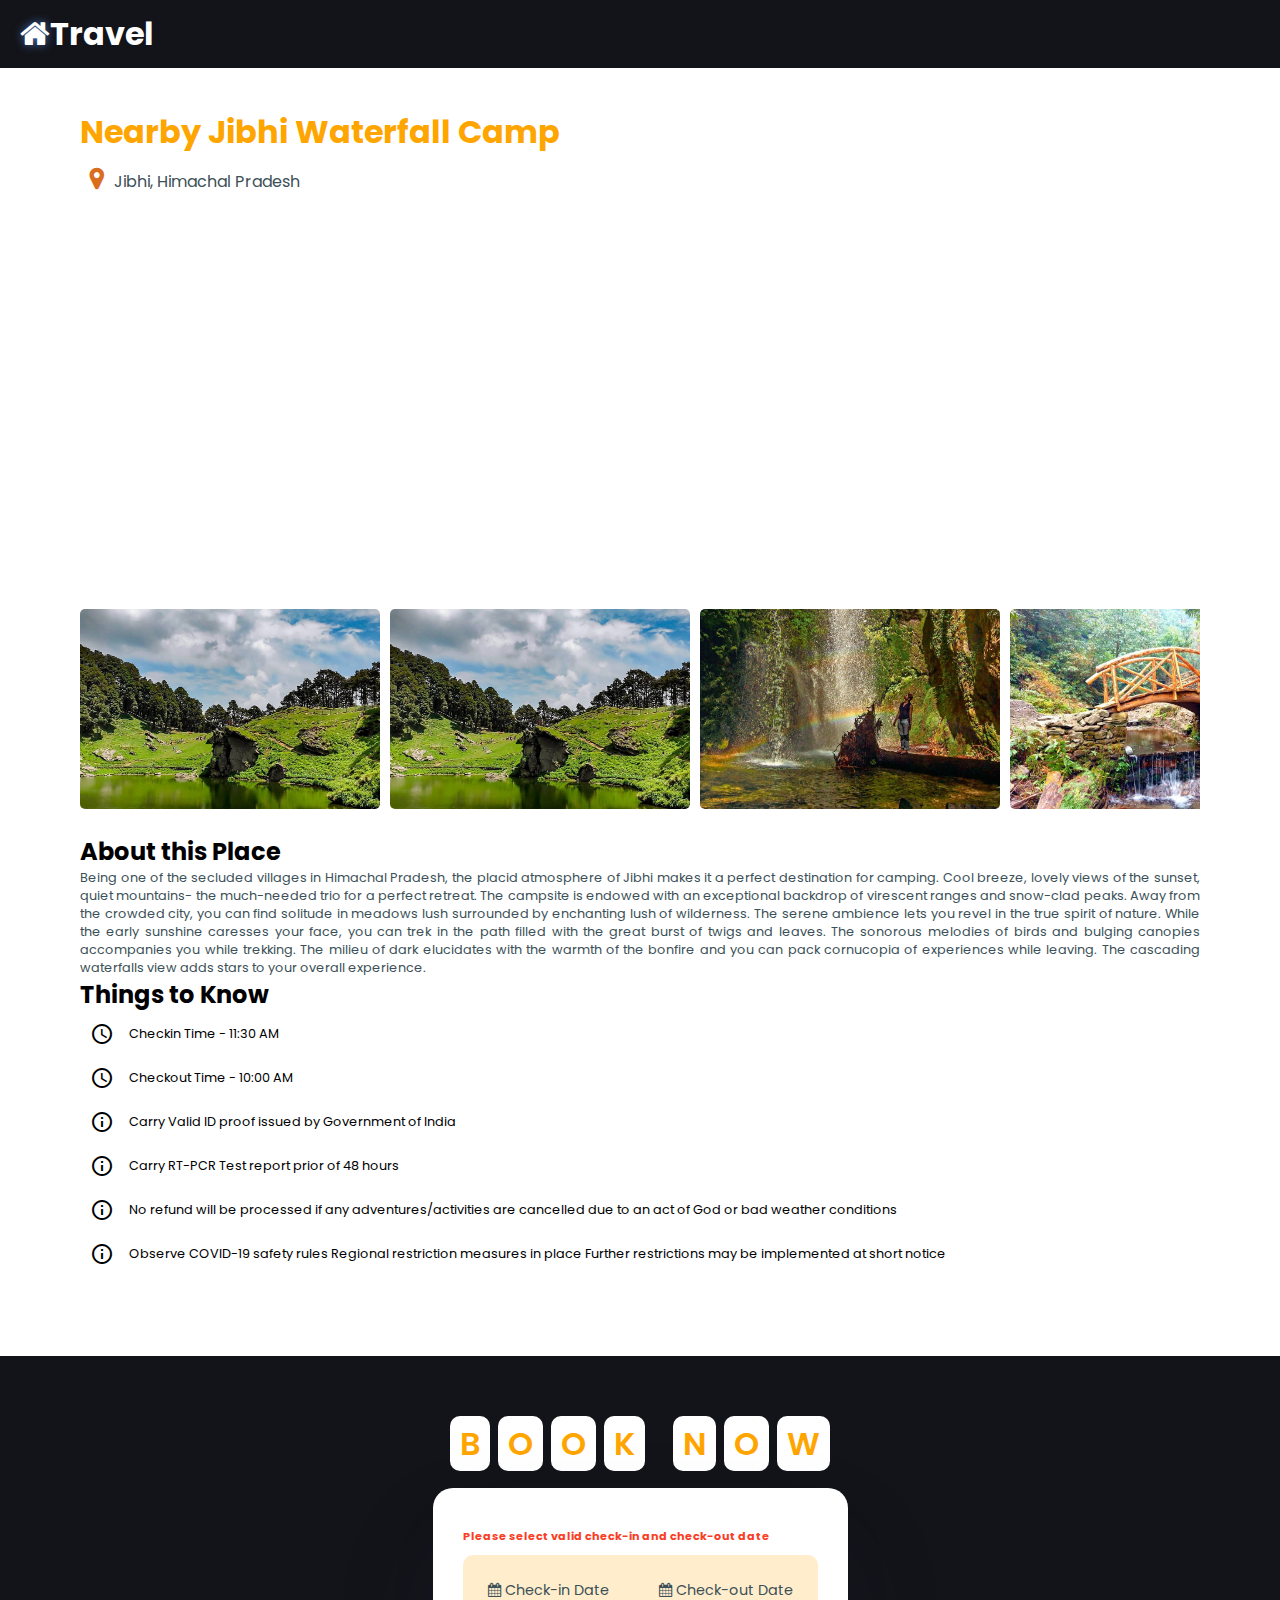
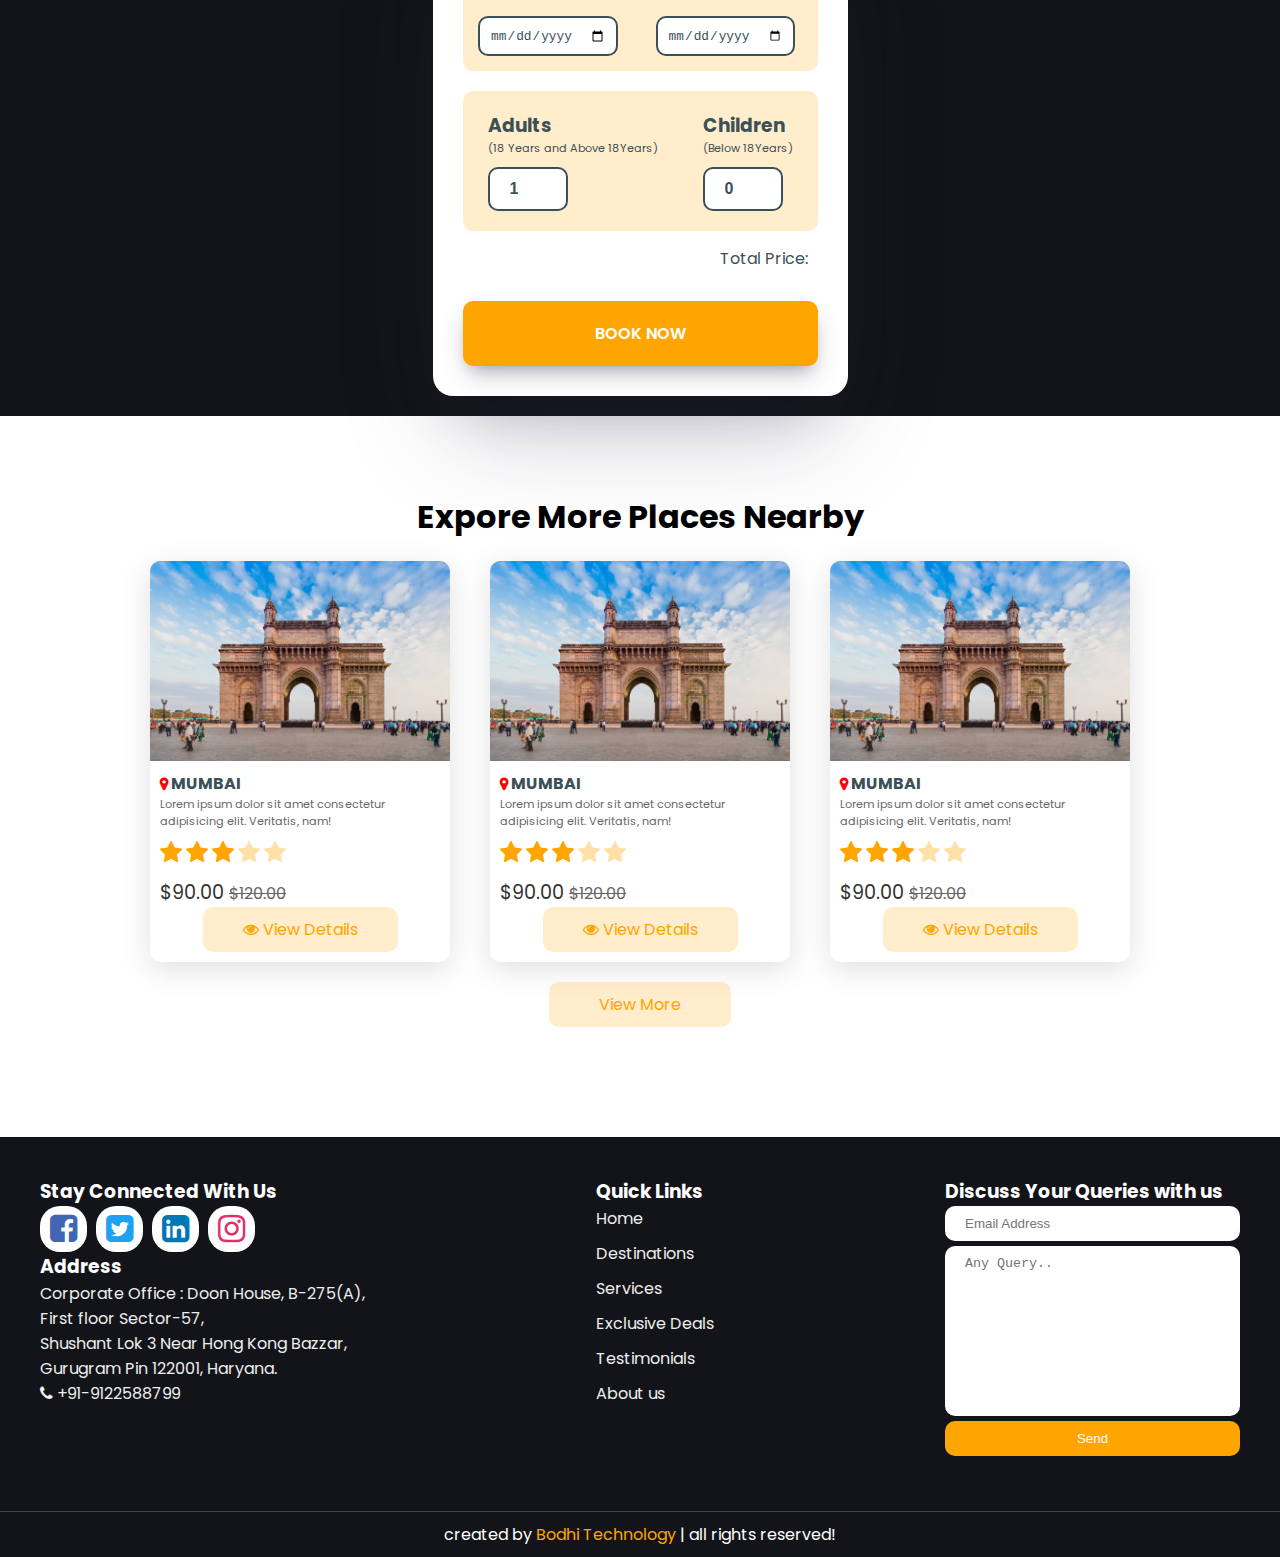
<file: destination-details.html>
<html lang="en">
<head>
    <meta charset="UTF-8">
    <meta name="viewport" content="width=device-width, initial-scale=1.0">
 
    <link rel="stylesheet" href="destination-details-css.css"/>
    
    <link rel="stylesheet" href="home-css.css"/>
<link rel="stylesheet" href="https://cdnjs.cloudflare.com/ajax/libs/font-awesome/4.7.0/css/font-awesome.min.css">

<link href="https://fonts.googleapis.com/icon?family=Material+Icons" rel="stylesheet">
<link href='https://fonts.googleapis.com/css?family=Poppins' rel='stylesheet'>
<link rel="stylesheet" href="https://unpkg.com/aos@next/dist/aos.css" />

</head>
<body>
    <div class="header">
    <a href="./home.html"><i class='fa fa-home'></i></a>   
    <h1>Travel</h1>
    </div>
    <button onclick="go_home()" id="home-btn"  class="home-btn"><i class="material-icons">keyboard_arrow_left</i></button>
    <script>
      function go_home(){
        window.location.href = "./home.html";
      }
    </script>
    <div class="fixed-book">
      <div class="go-book">
        <p class="price">$90 <span>$120</span>  </p> 
        <a  class="book-link" href="#book">Book Now</a>
      </div>
     
       <p class="contact"> <i class="fa fa-phone"></i> Enquire on Call </p>
      
    </div>
   
    <div class="destination">
        <div class="destination-details">
            <h1>Nearby Jibhi Waterfall Camp</h1>
            <p><i id="map" class="fa fa-map-marker"></i>Jibhi, Himachal Pradesh</p>
           
                <iframe  src="https://www.youtube.com/embed/8UcLeRwpXHk?controls=0"
                 title="YouTube video player" frameborder="0" 
                 allow="accelerometer; autoplay; clipboard-write; encrypted-media; gyroscope; picture-in-picture" 
                 allowfullscreen ></iframe>
                 <div class="gallery">
                    <img src="images/jibhi1.jpg">
                
                    <img src="images/jibhi1.jpg">
                
                 
                    <img src="images/jibhi2.jpg">
                 
                    <img src="images/jibhi3.jpg">
                  
                    <img src="images/jibhi4.jpg">
                   
                               
                </div>
                
              
              
            
            <div class="to-do">
              <div class="about-dest">
                  <h2>
                      About this Place
                  </h2>
                  <p id="about-description">Being one of the secluded villages in Himachal Pradesh, the placid atmosphere of Jibhi makes it a perfect destination for camping. Cool breeze, lovely views of the sunset, quiet mountains- the much-needed trio for a perfect retreat. The campsite is endowed with an exceptional backdrop of virescent ranges and snow-clad peaks. Away from the crowded city, you can find solitude in meadows lush surrounded by enchanting lush of wilderness. The serene ambience lets you revel in the true spirit of nature. While the early sunshine caresses your face, you can trek in the path filled with the great burst of twigs and leaves. The sonorous melodies of birds and bulging canopies accompanies you while trekking. The milieu of dark elucidates with the warmth of the bonfire and you can pack cornucopia of experiences while leaving. The cascading waterfalls view adds stars to your overall experience.</p>
              </div>
              <div class="things-to-do">
                  <h2>
                     Things to Know
                  </h2>
                  <ul>
                      <li><i  class="material-icons">access_time</i>Checkin Time - 11:30 AM </li>
                      <li><i  class="material-icons">access_time</i>Checkout Time - 10:00 AM </li>
                      <li><i class="material-icons">info_outline</i>Carry Valid ID proof issued by Government of India</li>
                      <li><i class="material-icons">info_outline</i>Carry RT-PCR Test report prior of 48 hours</li>
                      <li><i class="material-icons">info_outline</i>No refund will be processed if any adventures/activities are cancelled due to an act of God or bad weather conditions</li>
                      <li><i class="material-icons">info_outline</i>Observe COVID-19 safety rules Regional restriction measures in place Further restrictions may be implemented at short notice</li>
                    </ul>       
               </div>
              
          </div>
           
        </div>  
     
       
    </div>
  
  
    <section class="book" id="book">

      <h1 class="head">
          <span>b</span>
          <span>o</span>
          <span>o</span>
          <span>k</span>
          <span class="space"></span>
          <span>n</span>
          <span>o</span>
          <span>w</span>
      </h1>
  
      <div class="content">
          <div class="booking-form">
            <form action="">
            <p id="red-msg">Please select valid check-in and check-out date</p>
            <div class="dates">
                <div class="check">
                    <p><i class="fa fa-calendar"></i> Check-in Date </p>
                    <input type="date" name="check-in-date">
                </div>
                <div class="check">
                    <p><i class="fa fa-calendar"></i> Check-out Date </p>
                    <input type="date" name="check-out-date">
                </div> 
            </div>
            <div class="passengers">
                <div class="passenger">
                    <h3 id="p-ac">Adults</h3><p>(18 Years and Above 18Years)</p>
                    <input type="number" id="adults" name="adults" value="1" min="1">
                </div>
                <div class="passenger">
                    <h3 id="p-ac">Children </h3><p>(Below 18Years)</p>
                    <input type="number" id="children" name="children" value="0" min="0">
                </div>
      
            </div>
            <div class="display-total">
                <p>Total Price:</p>
            </div>
            <button type="submit" name="book-btn" class="book-btn" id="book-btn">BOOK NOW</button>
          </form>
          </div>
  
      </div>
  
  </section>
  <section class="packages" id="packages">

    <h1 class="head">
    Expore More Places Nearby
    </h1>
  
    <div class="box-container">
        <div class="box">
           <img src="images/p-1.jpg" alt="">
            <div class="content">
                <h4><i id="map" class="fa fa-map-marker"></i> mumbai </h4>
                <p>Lorem ipsum dolor sit amet consectetur adipisicing elit. Veritatis, nam!</p>
                <div class="stars">
                    <i class="fa fa-star checked"></i>
                    <i class="fa fa-star checked"></i>
                    <i class="fa fa-star checked"></i>
                    <i class="fa fa-star "></i>
                    <i class="fa fa-star "></i>
                </div>
                <div class="price"> $90.00 <span>$120.00</span> </div>
                <div class="view">
                  <a class="view-details" href="#"><i class="fa fa-eye"></i> View Details</a>
                </div>
               
            </div>
        </div>
        <div class="box">
          <img src="images/p-1.jpg" alt="">
           <div class="content">
               <h4><i id="map" class="fa fa-map-marker"></i> mumbai </h4>
               <p>Lorem ipsum dolor sit amet consectetur adipisicing elit. Veritatis, nam!</p>
               <div class="stars">
                   <i class="fa fa-star checked"></i>
                   <i class="fa fa-star checked"></i>
                   <i class="fa fa-star checked"></i>
                   <i class="fa fa-star "></i>
                   <i class="fa fa-star "></i>
               </div>
               <div class="price"> $90.00 <span>$120.00</span> </div>
               <div class="view">
                 <a class="view-details" href="#"><i class="fa fa-eye"></i> View Details</a>
               </div>
              
           </div>
       </div>
       <div class="box">
        <img src="images/p-1.jpg" alt="">
         <div class="content">
             <h4><i id="map" class="fa fa-map-marker"></i> mumbai </h4>
             <p>Lorem ipsum dolor sit amet consectetur adipisicing elit. Veritatis, nam!</p>
             <div class="stars">
                 <i class="fa fa-star checked"></i>
                 <i class="fa fa-star checked"></i>
                 <i class="fa fa-star checked"></i>
                 <i class="fa fa-star "></i>
                 <i class="fa fa-star "></i>
             </div>
             <div class="price"> $90.00 <span>$120.00</span> </div>
             <div class="view">
               <a class="view-details" href="#"><i class="fa fa-eye"></i> View Details</a>
             </div>
            
         </div>
     </div>
     
  </div>
      
    <div class="view-more"><a class="view-more-btn" href="#">View More</a></div>
    
  </section>
  <!-- book section ends -->
  <footer class="footer">

    <div class="box-container">
      <div class="box">
        <h3>Stay Connected With Us</h3>
        <i id="s-icon" class="fa fa-facebook-square" style="color:#4267B2"></i>
        <i id="s-icon" class="fa fa-twitter-square"  style="color:#1DA1F2"></i>
        <i  id="s-icon" class="fa fa-linkedin-square"  style="color:#0077b5"></i>
        <i  id="s-icon" class="fa fa-instagram" style="color:#e1306c"></i>
        <h3>Address</h3>
        <p class="address">
          Corporate Office :
          Doon House, B-275(A),<br>First floor Sector-57,<br>Shushant Lok 3 Near Hong Kong Bazzar,<br>Gurugram Pin 122001, Haryana.
         <br><i class="fa fa-phone"></i> +91-9122588799</p>
      </div>
        <div class="box">
            <h3>Quick Links</h3>
            <a href="./home.html">Home</a>
            <a href="./home.html#packages">Destinations</a>
            <a href="./home.html#services">Services</a>
            <a href="./home.html#offers">Exclusive Deals</a>
            <a href="./home.html#review">Testimonials</a>
            <a href="./home.html#about">About us</a>
        </div>
        <div class="box">
          <h3>Discuss Your Queries with us</h3>
          <form method="POST" action="">
            <input type="text" name="email" id="email" placeholder="Email Address">
            <textarea name="query" id="query" cols="30" rows="10" placeholder="Any Query.."></textarea>
            <button class="query-btn" name="send">Send</button>
          </form>
          </div>
  
       
  
    </div>
  
    <p class="credit"> created by <span> Bodhi Technology </span> | all rights reserved! </p>
  
  </footer>
  

            </body>
            </html>
</file>
<file: destination-details-css.css>
*{
  margin: 0;
padding: 0;
box-sizing: border-box;
}
html{
  scroll-behavior: smooth;
}
body{
  font-family: Poppins;
  margin: 0;
  padding: 0;
  background-color: #fff;
  animation: fadeInAnimation ease 3s;
}
@keyframes fadeInAnimation {
  0% {
      opacity: 0;
  }
  100% {
      opacity: 1;
   }
}

.header{
  width: 100%;
  padding: 10px 20px;
  background-color: #131419;
  display: flex;
  justify-content:flex-start;
  align-items: center;
  position: fixed;
  z-index: 9999;
 
}
.header h1{
    color:#fff;
    font-family:Poppins;
}
.header a i{
  
    color: #fff;
    border-radius: 50px;
    font-size: 2rem;
    text-shadow:0 0 10px #4267B2;
}
.destination{
   padding: 80px;
   display: flex;
   justify-content: center;
   align-items: center;
   width: 100%;
}
.destination .destination-details{
 width: 100%;
}
.destination .destination-details h1{
   font-family: Poppins;
   color: #ffa500;
}
.fixed-book{
  display: none;
}

.destination .destination-details p #map{
    text-align: left;
    font-size: 1.5rem;
    color:rgb(219, 109, 30);
    font-weight: 600;
    margin-right: 10px;
}

.destination .destination-details  iframe{
 width: 100%;
 height:400px; 
 border-radius: 10px;
 
}

.destination .destination-details .gallery {
  width: 100%; 
  display: flex;
  scroll-snap-type: x mandatory;
  overflow-x:auto;
  -ms-overflow-style: none; /* for Internet Explorer, Edge */
  scrollbar-width: none; /* for Firefox */
}

.destination .destination-details .gallery::-webkit-scrollbar {
display: none; /* for Chrome, Safari, and Opera */
}
.destination .destination-details .gallery  img{
  width: 300px;
  height:200px;
  margin: 5px;
  border-radius: 5px;
  object-fit: cover;
  scroll-snap-align: start;
  flex-shrink: 0;

}
.book{
  padding-top: 5%;
  width: 100%;
  background: #131419;
 
}
.book .head{
  text-align: center;
  text-transform: uppercase;
  font-weight: 600;
}
.head span{
  background:#fff;
  color:#ffa500;
  border-radius:10px;
  padding:5px 10px;
}
.head span.space{
  background:#131419;
}

.book .content{
 
  padding: 20px;
  display: flex;
  flex-wrap: wrap;
  justify-content:space-evenly;
  align-items: center;

  
}



.book .content .booking-form{
  background: #fff;
  padding:30px;
  box-shadow: rgba(255, 255, 255, 0.1) 0px 1px 1px 0px inset, rgba(50, 50, 93, 0.25) 0px 50px 100px -20px, rgba(0, 0, 0, 0.3) 0px 30px 60px -30px;
  border-radius: 20px;
}

.book  .content .booking-form #price{
  padding-bottom: 0;

}

.book  .content .booking-form #red-msg{
  padding: 0;
  font-size: 0.7rem;
  color: #fa3d24;
  margin-top: 10px;
  font-weight: bold;
  padding-bottom: 0;
  
}


.book .content .booking-form .dates{
  display: flex;
  justify-content:center;
  align-items: center;
  flex-wrap: wrap;
  margin-bottom: 20px;
  margin-top: 10px;
  border-radius: 10px;
  background: rgba(255, 165, 0,.2);

}
.book .content .booking-form .dates .check{
  display: flex;
  flex-direction: column;
  align-items: center;
  justify-content: center;
  padding: 15px;
  

  
}
.book .content .booking-form .dates .check p{
  font-size: .9rem;
  color: #3b5057;
  

}
.book .content .booking-form .dates .check input{
  height: 40px;
  padding: 10px;
  font-size: .8rem;
  margin-top: 5px;
  background: #fff;
  color: #3b5057;
  border-radius: 10px;
  border: 2px solid #3b5057;
  outline:none;
  
}

.book .content .booking-form .passengers{
 
  display: flex;
  justify-content:space-evenly;
  border-radius: 10px;
  background: rgba(255, 165, 0,.2);
}
.book .content .booking-form .passengers .passenger{
  padding: 20px;
 
}

.book  .content  .booking-form .passengers .passenger #p-ac{
  color:#3b5057;
  
}
.book  .content  .booking-form .passengers .passenger p{
  font-size: .7rem;   
  color:#3b5057;
  padding: 0;
}
.book .content .booking-form .passengers .passenger input{
  width:80px;
  height: 40px;
  padding: 20px;
  font-weight: 600;
  font-size: 1rem;
  margin-top: 10px;
  background: #fff;
  border: 2px solid #3b5057;
  color: #3b5057;
  border-radius: 10px;
  outline: none;
 }

.book .content .booking-form .book-btn{
width: 100%;
font-family: Poppins;
color: #fff;
padding: 20px;
font-size: 1rem;
background:#ffa500;
border-radius: 10px;
border: none;
box-shadow: rgba(50, 50, 93, 0.25) 0px 13px 27px -5px, rgba(0, 0, 0, 0.3) 0px 8px 16px -8px;
margin-top: 20px;
font-weight: 600;
cursor: pointer;
}
.book .content .booking-form .book-btn:hover{
  background:#9b6605;
}
.book .content  .booking-form .display-total{
  padding-top: 5px;
  width:100%;
}
.book .content  .booking-form .display-total p{
  text-align: right;
  color:#3b5057;
}

.destination .to-do{
  padding-top: 20px;
   width: 100%;
}
.destination .to-do .about-dest{
    width:100%;
  
}

.destination .to-do .about-dest #about-description{
   padding: 0;
    font-size: .8rem;
    text-align:justify;
}


.material-icons {
    vertical-align: middle;
    margin-right: 5px;
  }
  .destination .to-do .things-to-do ul li i{
    padding-right: 10px;

}
.destination .to-do .things-to-do ul li{
    list-style: none;
    font-size: .8rem;
    padding:10px;
}
.packages .head{
  text-align: center;

}
.packages .box-container .box .content .view{
  display: flex;
  justify-content: center;
  align-items: center;
  width: 100%;
}
.packages .box-container .box .content .view .view-details{
  background: rgba(255, 165, 0,.2);
  padding: 10px 40px;
  border-radius: 10px;
  text-decoration: none;
  color:#ffa500;
  


}
@media only screen and (max-width: 768px){
  .fixed-book{
    display: block;
    width:100%;
    position: fixed ;
    left:0;
    bottom:0;
    background: #131419;
    border-top: 1px solid #e1e5ee;

  }
  .fixed-book .go-book{
   width: 100%;
   display: flex;
   justify-content: space-between;
   align-items: center;
   padding: 10px;
  
  }
  .fixed-book .go-book p{
    color:#fff;
  } 
  .fixed-book  .go-book p span{
    text-decoration: line-through;
  }
  .fixed-book .go-book .book-link{
  color:#fff;
  font-family: Poppins;
  color: #fff;
  padding:10px 30px;
  font-size: 1rem;
  background:#ffa500;
  border-radius: 10px;
  text-decoration: none;}
.fixed-book .contact{
  border-top: 1px solid #e1e5ee;
  padding: 5px;
  color:#fff;
  text-align: center;
}
.fixed-book .contact i{
  text-shadow: 0 0 15px #4267B2;
}
.destination{
  padding:20px;
  
}
.destination .destination-details h1{
  font-size: 1.5rem;
  text-align: center;
}
.destination .destination-details p{
  font-size: .9rem;
}
.destination .destination-details p #map{
  font-size: .9rem;
margin-right: 1px;}


.destination .to-do .about-dest #about-description{
    font-size: .8rem;}



    .destination .to-do .things-to-do{
    margin-left: 0;
 
}
.destination .to-do .things-to-do h2{
    padding-top: 20px;
}
.material-icons{
    margin-right:0
}
.destination .to-do .things-to-do ul li{
    padding:0;
    padding-top: 5px;
    font-size: .8rem;
}
.more-destinations h1{
    font-size: 1.5rem;
    text-align: center;
}
.destination .destination-details iframe{
  width:100%;
  height: auto;
}
.destination .destination-details .gallery img{
  width:100%;
  height:150px;
  object-fit: cover;
  scroll-snap-align: start;
}
.book .content .booking-form .dates .check{
padding: 5px;
}
.book .content .booking-form .dates .check input{
  margin:0;
}
.footer .credit{
  margin-bottom: 30px;
}
.header{
  display: none;
}
.home-btn{
  display: block;
  position: fixed;
  top:5px;
  left:0;

  z-index: 9999;
  outline: none;
  background:transparent;
  cursor: pointer;
  border-radius: 50%;
  border:none;
  
  color:#131419;
  transition: .5s all;
  
}
.home-btn:hover{
  background: rgba(50, 50, 93, 0.25);
}

.home-btn i{
  font-size: 4rem;
  padding:0;
}
}
</file>
<file: home-css.css>
*{
margin: 0;
padding: 0;
box-sizing: border-box;
}
html{
  scroll-behavior: smooth;
  font-size: 1rem;
}
body{
  font-family: Poppins;
  margin: 0;
  padding: 0;
  background-color: #fff;
  animation: fadeInAnimation ease 3s;
}
@keyframes fadeInAnimation {
  0% {
      opacity: 0;
  }
  100% {
      opacity: 1;
   }
}
.material-icons{
  vertical-align: middle;
}
.navbar{
  width: 100%;
  padding: 10px 20px;
  display: flex;
  position: fixed;  
  z-index: 9999;
}
.navbar .nav-menu{
  flex: 1;
  text-align: right;


}
.navbar .nav-menu li{
  display: inline-block;
  margin: 0 20px;
  border-radius: 15px;
  padding: 10px;
}
.navbar .nav-menu li a:hover{
  color:#ffa500;
}
.navbar .nav-menu li a{
  font-family: Poppins;
  text-decoration: none;
  color:#fff;
  }
.navbar .logo{
 
  display: flex;
}
.navbar .logo h1{
  font-size: 1.4rem;
  font-family: Galada;
  color:#fff;
}

.mobile-view{
 display: none;
}
.sticky{
  background-color:#000;
  color:#fff;
  transition:all 1s;
  border-radius: 0;
}




#myBtn {
  display: none;
  position: fixed;
  bottom:10%;
  right: 30px;
  z-index: 99;
  outline: none;
  background: rgba(245, 202, 85, 0.2);
  cursor: pointer;
  border-radius: 50%;
  width: 50px;
  height: 50px;
 color: #ffa500;
 border: 5px solid #ffa500;
 
  
-webkit-transition: all .3s ease;
-o-transition: all .3s ease;
transition: all .3s ease;

-webkit-animation: pulse 1.6s infinite;
animation: pulse 1.6s infinite;


}
#myBtn:hover{
  background:#ffa500;
  color:#fff;
  animation: none;
}
#myBtn i{

font-size:30px}

@keyframes pulse {

0% {
  border-radius: 50%;
  -webkit-box-shadow: 0 0 0 0 #ffa500;
  box-shadow: 0 0 0 0 #ffa500;
  

}

70% {
  border-radius: 50%;
  -webkit-box-shadow: 0 0 0 2em rgba(215, 17, 73, 0);
  box-shadow: 0 0 0 .9em rgba(215, 17, 73, 0);
}

100% {
  border-radius: 50%;
  -webkit-box-shadow: 0 0 0 0 rgba(215, 17, 73, 0);
  box-shadow: 0 0 0 0 rgba(215, 17, 73, 0);
}
}

/* Fading animation */
.fade {
  -webkit-animation-name: fade;
  -webkit-animation-duration: 1.5s;
  animation-name: fade;
  animation-duration: 1.5s;
}

@-webkit-keyframes fade {
  from {opacity: .4} 
  to {opacity: 1}
}

@keyframes fade {
  from {opacity: .4} 
  to {opacity: 1}
}
/* HOME */
.home .search-box{
  position: absolute;
  top:10%;
  right:0;
  z-index: 9999;

}
.input-search{
  height: 50px;
  width: 50px;
  border-style: none;
  padding: 10px;
  font-size: 18px;
  letter-spacing: 2px;
  outline: none;
  border-radius:25px 0 0 25px;
  transition: all .5s ease-in-out;
  background-color: #fff;
  padding-right: 40px;
  color:#ffa500;
}
.input-search::placeholder{
  color:rgba(255,255,255,.5);
  font-size: 18px;
  letter-spacing: 2px;
  font-weight: 100;
}
.btn-search{
  width: 50px;
  height: 50px;
  border-style: none;
  font-size: 20px;
  font-weight: bold;
  outline: none;
  cursor: pointer;
  border-radius: 50%;
  position: absolute;
  right: 0px;
  color:#ffa500 ;
  background-color:transparent;
  pointer-events: painted;  
  text-shadow: 2px 3px 6px #ffa500;
}
.btn-search:focus ~ .input-search{
  width: 300px;
  border-radius: 0px;
  background-color: transparent;
  border-bottom:1px solid rgba(255,255,255,.5);
  transition: all 500ms cubic-bezier(0, 0.110, 0.35, 2);
}
.input-search:focus{
  width: 300px;
  border-radius: 0px;
  background-color: transparent;
  border-bottom:1px solid rgba(255,255,255,.5);
  transition: all 500ms cubic-bezier(0, 0.110, 0.35, 2);
}









.swiper-container {
  width: 100%;
}

.swiper-slide {
  background-color:linear-gradient(50deg, rgba(0, 0, 0, 0.52), rgba(0, 0, 0, 0.6));
  background-size: cover;
  -webkit-background-size: cover;
  -moz-background-size: cover;
  -o-background-size: cover;
  min-height: 100vh;
  display: flex;
  align-items: center;
  justify-content: center;
  flex-direction: column;
}

.swiper-pagination-bullet {
  background-color: transparent;
  border: 2px solid #fff;
  border-radius: 50%;
  width: 12px;
  height: 12px;
  opacity: 1;
}
.swiper-pagination-bullet-active {
  background-color: #fff;
}

.swiper-button-container {
  background-color: rgba(0, 0, 0, 0.25);
}
.swiper-button-prev {
  background-image: url("data:image/svg+xml;charset=utf-8,%3Csvg%20xmlns%3D'http%3A%2F%2Fwww.w3.org%2F2000%2Fsvg'%20viewBox%3D'0%200%2027%2044'%3E%3Cpath%20d%3D'M0%2C22L22%2C0l2.1%2C2.1L4.2%2C22l19.9%2C19.9L22%2C44L0%2C22L0%2C22L0%2C22z'%20fill%3D'%23ffffff'%2F%3E%3C%2Fsvg%3E");
}
.swiper-button-next {
  background-image: url("data:image/svg+xml;charset=utf-8,%3Csvg%20xmlns%3D'http%3A%2F%2Fwww.w3.org%2F2000%2Fsvg'%20viewBox%3D'0%200%2027%2044'%3E%3Cpath%20d%3D'M27%2C22L27%2C22L5%2C44l-2.1-2.1L22.8%2C22L2.9%2C2.1L5%2C0L27%2C22L27%2C22z'%20fill%3D'%23ffffff'%2F%3E%3C%2Fsvg%3E");
}

.swiper-slide .video-container video{
  position: absolute;
  top:0; left: 0;
  z-index: -1;
  height: 100%;
  width:100%;
  object-fit: cover;
}
.swiper-slide .headline h1{
  text-align: center;
  color:#fff;
  font-weight: 600;
}
.swiper-slide .headline p
{
  text-align: center;
  color:#fff;
}
.swiper-slide .headline .discover-btn{
  text-decoration: none;
  margin-top:10px;
  color:#fff;
  background: #ffa500;
  padding: 10px 20px;
  border-radius: 10px;
  text-transform: uppercase;
  transition: .2s all;

 }
 .swiper-slide .headline .discover-btn:hover{
  padding: 10px 40px;
 }
.swiper-slide .headline{
  width:100%;
  display: flex;
  justify-content: center;
  align-items: center;
  flex-direction: column;
}
.swiper-slide .headline h1{
  font-family: Poppins;
  font-size: 3rem;
}
.swiper-slide .headline .video-container video{
  position: absolute;
  top:0; left: 0;
  z-index: -1;
  height: 100%;
  width:100%;
  object-fit: cover;
}


  



/*********************************************************/
section .heading{
  font-weight: 600;
}
section .heading .space{
  color:#fff;
  background: #fff;
}
section .heading span{
  padding: 5px 10px;
  color:#ffa500;
  border-radius: 10px;
  background: rgba(255, 165, 0,.2);
}

/**** ABOUT********/

.packages{
  padding:30px;
  width: 100%;
  padding-top: 6%;
}
.packages .heading{
  text-align: center;
  text-transform: uppercase;
}
.packages .box-container{
  display: flex;
  flex-wrap: wrap;
  justify-content: center;
  width:100%;
}

.packages .box-container .box{
  margin:20px;
  display: flex;
  justify-content: center;
  flex-direction: column;
  width:300px;
  border-radius: 10px;
  box-shadow: rgba(100, 100, 111, 0.2) 0px 7px 29px 0px;
}

.packages .box-container .box img{
  width:100%;
  height:100%;
  border-radius:10px 10px 0 0;

}

.packages .box-container .box .content{
  padding: 10px;
}
.packages .box-container .box .content .view-like{
   display: flex;
   justify-content:space-between;
   align-items:center;

   padding: 5px;

  
}
.packages .box-container .box .content .view-like .view-details{
  background: rgba(255, 165, 0,.2);
  padding: 10px 40px;
  border-radius: 10px;
  text-decoration: none;
  color:#ffa500;

   
}
.packages .box-container .box .content .view-like .view-details:hover{
  background:rgba(255, 166, 0, 0.342)

}
.packages .box-container .box .content .view-like .view-details i{
  font-size: 1.5rem;
  vertical-align: middle;
}

.packages .box-container .box .content .view-like .like-wrapper .like-button {
  position: relative;
  width: 50px;
  height: 50px;
  border-radius: 50%;
  background: #ccc;
  display: flex;
  justify-content: center;
  align-items: center;
  margin: 0 auto;
  text-decoration: none;
  overflow: hidden;
}
.packages .box-container .box .content .view-like .like-wrapper .like-button:hover{
  background: #ff005d;
}
.packages .box-container .box .content .view-like .like-wrapper .like-button .like-overlay {
  display: block;
  position: absolute;
  top: 0;
  left: 0;
  width: 50px;
  height: 50px;
  border-radius: 50%;
  background: #ff005d;
  transform: scale(0);
  transition: all 0.4s;
  z-index: 0;
}
.packages .box-container .box .content .view-like .like-wrapper .like-button i.not-liked {
  display: block;
  color: #fff;
  position: relative;
  z-index: 1;
}
.packages .box-container .box .content .view-like .like-wrapper .like-button i.is-liked {
  display: none;
  color: #fff;
  position: relative;
  z-index: 1;
}
.packages .box-container .box .content .view-like .like-wrapper .like-button.is-active .like-overlay {
  transform: scale(1);
}
.packages .box-container .box .content .view-like .like-wrapper .like-button.is-active i.not-liked {
  display: none;
}
.packages .box-container .box .content .view-like .like-wrapper .like-button.is-active i.is-liked {
  display: block;
}
@-webkit-keyframes bouncy {
  from, to {
    -webkit-transform: scale(1, 1);
 }
  25% {
    -webkit-transform: scale(0.9, 1.1);
 }
  50% {
    -webkit-transform: scale(1.1, 0.9);
 }
  75% {
    -webkit-transform: scale(0.95, 1.05);
 }
}
@keyframes bouncy {
  from, to {
    transform: scale(1, 1);
 }
  25% {
    transform: scale(0.9, 1.1);
 }
  50% {
    transform: scale(1.1, 0.9);
 }
  75% {
    transform: scale(0.95, 1.05);
 }
}
.bouncy {
  -webkit-animation: bouncy 0.6s;
  animation: bouncy 0.6s;
  -webkit-animation-duration: 0.6s;
  animation-duration: 0.6s;
  -webkit-animation-fill-mode: both;
  animation-fill-mode: both;
}



.packages .box-container .box .content h4{
  color:#3b5057;
  text-transform: uppercase;
  margin:0;
}

.packages .box-container .box .content h4 i{
  color:#ff0000;
  font-size: .9rem;
  font-weight: bold;
}

.packages .box-container .box .content p{
  text-align:left;
  font-size: .7rem;
  color:#666;
  margin: 0;
  padding: 0;
  
}
.packages .box-container .box .content .stars i{
  padding-top:10px;
  font-size:1.5rem;
  color: rgba(255, 166, 0, 0.342);

}
.packages .box-container .box .content .stars i.checked{
  color: #ffa500;
}

.packages .box-container .box .content .price{
  font-size: 1.2rem;
  color:#333;
  margin-top: 10px;
  text-align:left;
  
}

.packages .box-container .box .content .price span{
  color:#666;
  font-size: 1rem;
  text-decoration: line-through;
}

.packages .box-container .box .content .book-btn{
  
  width: 100%;
  font-family: Poppins;
  color: #fff;
  margin-top: 5px;
  padding: 10px 20px;
  font-size: 1rem;
  background:#ffa500;
  border-radius: 10px;
  border: none;
  box-shadow: rgba(100, 100, 111, 0.2) 0px 7px 29px 0px;
   font-weight: 600;
  cursor: pointer;
  transition: .5s all;
}
.packages .box-container .box .content .book-btn:hover{
  background:#bb7b05;

}
.packages .view-more{
 display: flex;
 justify-content: center;
 align-items: center;
 width: 100%;

}
.packages .view-more .view-more-btn{
  padding:10px 50px;
  border-radius: 10px;
  background: rgba(255, 165, 0,.2);
  color:#ffa500;
  text-decoration: none;
  transition: .2s all;

}
.packages .view-more .view-more-btn:hover{
  box-shadow: rgba(50, 50, 93, 0.25) 0px 13px 27px -5px, rgba(0, 0, 0, 0.3) 0px 8px 16px -8px;
 
  border: 2px solid #ffa500;

}
.recently-viewed{
  width: 100%;
  background: rgba(255, 165, 0,.2);
  padding:10px;
 
}
.recently-viewed h2{
  text-align: center;
  font-weight: 600;
  color:#ffa500;
}
 .recently-viewed .viewed-box{
  display: flex;
  align-items: center;
 
  width:100%;
  scroll-snap-type: x mandatory;
  overflow-x:scroll;
  -ms-overflow-style: none; /* for Internet Explorer, Edge */
  scrollbar-width: none; /* for Firefox */
}

.recently-viewed .viewed-box::-webkit-scrollbar {
display: none; /* for Chrome, Safari, and Opera */
}
.recently-viewed .viewed-box .view-items{
  margin:20px;
  display: flex;
  justify-content:center;
  width:300px;
  flex-direction: column;
  border-radius: 10px;
  background: #fff;
  border:2px solid #fff;
  flex-shrink: 0;
  scroll-snap-align: start;
 }
.recently-viewed .viewed-box .view-items img{
  width:100%;
  cursor: pointer;
  border-radius: 10px 10px 0 0;
}



.recently-viewed .viewed-box .view-items .item-details{
  padding: 10px;
} 
.recently-viewed .viewed-box .view-items .item-details h4,p,.stars,.price{
  padding:0;
  margin:0;
}
.recently-viewed .viewed-box .view-items .item-details  .price{
  font-size:1.5rem;
  font-weight: 600;
}
.recently-viewed .viewed-box .view-items .item-details  .price span{
  color:#666;
  font-size: 1rem;
  text-decoration: line-through;
}
.recently-viewed .viewed-box .view-items .item-details .stars i.checked{
  color:#ffa500;
}
.recently-viewed .viewed-box .view-items .book-btn{
  
  width: 100%;
  font-family: Poppins;
  color: #fff;
  padding: 10px 20px;
  font-size: 1rem;
  background:#ffa500;
  border-radius: 2px 2px 10px 10px;
  border: none;
 font-weight: 600;
  cursor: pointer;
  transition: .5s all;
}
.recently-viewed .viewed-box .view-items .book-btn:hover{
  opacity: .7;

}
.services{
  padding:30px;
  width: 100%;
  padding-top: 6%;
  }
  .services .heading{
    text-align: center;
    text-transform: uppercase;
  }
  .services .box-container{
    display: flex;
    flex-wrap: wrap;
    justify-content: center;
    margin:20px;
    margin-top: 40px;
  }
  
  .services .box-container .box{
    margin:10px;
    display: flex;
    justify-content: center;
    align-items: center;
    flex-direction: column;
    width:300px;
    border-radius: 10px;
    
  }
  
  .services .box-container .box img{
    width:80px; 
  }
  .services .box-container .box h3,p{
    padding: 10px;
    color: #3b5057;

  }
  .services .box-container .box h3{
    text-align: center;
  }
  .services .box-container .box p{
   font-size: .9rem;  
   text-align: center;
  }
  .offers{
    padding:30px;
    width: 100%;
    padding-top:6%;
    }
    .offers h1{
      text-align: center;
      text-transform: uppercase;
    }
    
.offers #o{
  text-align:center;
  color:#000; 
}
.offers .o-card{
  display: flex;
  align-items: center;
  width:100%;
  padding:10px;
  scroll-snap-type: x mandatory;
  overflow-x:scroll;
  -ms-overflow-style: none; /* for Internet Explorer, Edge */
  scrollbar-width: none; /* for Firefox */
}

.offers .o-card::-webkit-scrollbar {
display: none; /* for Chrome, Safari, and Opera */
}
 


.offers .o-card .offer{
  margin: 20px;
  width: 400px;
  box-shadow:7px 7px 10px #eca069 ,-7px -7px 10px  #ffffff;
  display: flex;
  justify-content: space-evenly;
  flex-direction: column;
  background: linear-gradient(to right, #ee0979, #ff6a00);
  border-radius: 20px;
  cursor: pointer;
  flex-shrink: 0;
  scroll-snap-align: start;
}
.offers .o-card .offer h4{
  padding:10%;
  padding-bottom: 0;
  color:#fff;
}
.offers .o-card .offer #coupon,#c-icon{
  margin: 0;
  padding: 0;
  margin-top: 40px;
  margin-bottom: 20px;
  color:#fff;
  text-align: center;
  font-size: 0.7rem;
}
.offers .o-card .offer #c-icon{ margin-right: 3px;}

  
 .review{
    padding:30px;
    width: 100%;
    padding-top: 6%;
    }
    .review .heading{
      text-align: center;
      text-transform: uppercase;
    }
    .review .container{
      width:100%;
    }
     .shadow-effect {
      display: flex;
      justify-content: center;
      align-items: center;
      flex-direction: column;
      background: #fff;
      margin-top: 10px;
      padding:10px;
    
      text-align: center;
      box-shadow: rgba(50, 50, 93, 0.25) 0px 50px 100px -20px, rgba(0, 0, 0, 0.3) 0px 30px 60px -30px; 
  }
  #customers-testimonials .shadow-effect p {
   
     text-align:left;
  }
  .testimonial-name {
      text-align: center;
      color: #3b5057;
     
  }
  #customers-testimonials .item {
      text-align: center;
      padding: 20px;
      margin-bottom:80px;
      opacity: .2;
      transform: scale3d(0.8, 0.8, 1);
      transition: all 0.3s ease-in-out;
  }
  #customers-testimonials .owl-item.active.center .item {
      opacity: 1;
      transform: scale3d(1.0, 1.0, 1);
  }
  .owl-carousel .owl-item img {
    width:100px;
    height:100px;
    object-fit: cover;
      
  }
.about{

  width: 100%;
  padding: 40px;
  padding-top:6%;
  }
.about h1{
  text-align: center;
  text-transform: uppercase;
}
.about .about-us{
  margin-top: 40px;
  text-align: justify;
}
.about h2{
  font-weight: 600;
  text-align: center;
  color: #ffa500;
}

.about .features{
  display: flex;
  justify-content:center;
  align-items: center;
  flex-wrap: wrap;
 
}
.about .features .card {
  position: relative;
  height:150px;
  width: 150px;
  margin:10px;
  display: flex;
  justify-content: center;
  align-items: center;
  flex-direction: column;
  border-radius: 10px;
  background:#fff;
  cursor:pointer;
  box-shadow: rgba(0, 0, 0, 0.05) 0px 6px 24px 0px, rgba(0, 0, 0, 0.08) 0px 0px 0px 1px; transition: .5s all ;

}
.about .features .card:hover{
  bottom:-5px;
}
.about .features .card img{
  width:60px;
  height: 60px;
 
}
.about .features .card p{
  text-align: center;
}



.footer{
  background-color:#131419;
	width: 100%;
  color:white;
	margin-top: 80px;
	overflow: hidden;
}

.footer .box-container{
  display: flex;
  justify-content: space-between;
  flex-wrap: wrap;
  padding: 40px;
}


.footer .box-container .box h3{
  color:#fff;
}
.footer .box-container .box #s-icon{
  position: relative;
  padding:7px 10px;
  font-size: 2rem;
  border-radius:20px;
  background: #fff;
  margin-right: 5px;
}
.footer .box-container .box #s-icon:hover{
    box-shadow:0 0 10px #4267B2;
    bottom: -5px;
}
.footer .box-container .box .address{
padding: 0;
margin:0;  color:#eee;
}

.footer .box-container .box a{
  display: block;
  text-decoration: none;
  margin-bottom: 10px;
  color:#eee;
}

.footer .box-container .box a:hover{
  color:#ffa500;
}
.footer .box-container .box form{
  width: 100%;
  display: flex;
  justify-content:center;
  align-items: center;
  flex-direction: column;
}
.footer .box-container .box form input,textarea,.query-btn{
  width: 100%;
  margin-bottom: 5px;
  border-radius: 10px;
  padding:10px 20px;
  outline: none;
  border: none;
  color:#ffa500;
}
.footer .box-container .box form .query-btn{
  background:#ffa500;
  color:#fff;
  transition: .2s all;
}
.footer .box-container .box form .query-btn:hover{
  opacity:.7;
}
.footer .box-container .box form textarea{
  resize: none;
}
.footer .credit{
  margin-top: 10px;
  text-align: center;
  font-weight: normal;
  color:#fff;
  border-top: .1rem solid rgba(255,255,255,.2);
}

.footer .credit span{
  color:#ffa500;
}














@media only screen and (max-width: 720px){
  #myBtn{
    bottom:15%;
  }
  .navbar{
    z-index: 9999;
   }
  .navbar .nav-menu{
    display: none;
    
  }
  .navbar .mobile-view{
    display: block;
    width:100%;
    height:auto;
    position: fixed ;
    left:0;
    bottom:0;
    display: flex;
    justify-content:center;
    align-items: center;
    z-index: 1;
    background:rgba(255, 166, 0, 0.342);
  }
  .navbar .mobile-tab{
   width: 95%;
   margin: 10px;
   background:#0f1111;
   display: flex;
   justify-content:space-around;
   align-items: center;
   padding: 5px;
   border-radius: 10px; 
   box-shadow: rgb(38, 57, 77) -10px 30px 20px 0;
  
  
  }
  .navbar .mobile-tab li{
    position: relative;
    border-radius: 20px;
    padding: 10px;
    list-style-type: none;  

  }
  .navbar .mobile-tab li i{
    font-size: 1.5rem;
    text-decoration: none;
    color:#fff;
  
  
  }
  .navbar .mobile-tab li .tooltiptext {
    visibility: hidden;
    background-color:#000;
    color: #fff;
    text-align: center;
    border-radius:20px;
    padding:10px 30px;
    
    /* Position the tooltip */
    position: absolute;
    z-index: 1;
    bottom: 120%;
    margin-left: -65px;
  }
  
  .navbar  .mobile-tab li:hover .tooltiptext {
    visibility: visible;
  
  }
  
  .navbar .logo{
    width: 100%;
    justify-content: center;
    align-items: center;
  }

  
  
  .sticky .mobile-tab{
    box-shadow: 0 19px 38px rgba(0,0,0,0.30), 0 15px 12px rgba(0,0,0,0.22);
 
  }
  .swiper-slide .headline{
    padding:30px;
  }

  .swiper-slide .headline h1{
      font-size: 2rem;
   }
   .swiper-slide .headline .search{
     width: 100%;
   }

.swiper-slide .headline .scrolldown{
  bottom: 10%;
}
section .heading{
  font-weight: 400;
   text-align: center;
    font-size: 1.3rem;
    line-height: 50px;
  }  


.packages,.services, .about, .review{

  padding:10px;
  padding-top: 20%;
}
.packages .box-container .box,.gallery .box-container .box,.services .box-container .box{
  margin:0;
  margin-bottom: 20px;
  width:100%;
}
.recently-viewed .viewed-box .view-items{
   width:100%;
 }


.services .box-container .box{
  padding: 0;
}
.services .box-container .box p{
  padding: 0;
  text-align: center;
}
.services .heading ,.gallery .heading,.packages .heading ,.book .heading{
    font-size: 1.5rem;
}
.offers .o-card .offer{
  width:100%;
  height: 200px;
  margin:10px;
  margin-top: 20px;
}
 .offers{
   padding-top:20%;
 }
.about{
  padding: 20px;
  padding-top: 20%;
  }
  .about .features .card {
      margin: 0;
      margin-bottom: 10px;
      width: 100%;
      height: auto;
      padding: 10px;
      justify-content: flex-start;
      flex-direction: row;
    }


.footer{
  padding-bottom:20%;
}
.footer .box-container .box{
  width: 100%;
  padding-bottom: 20px;
}
.footer .box-container .box .address{
  font-size: .8rem;
}
}
</file>
